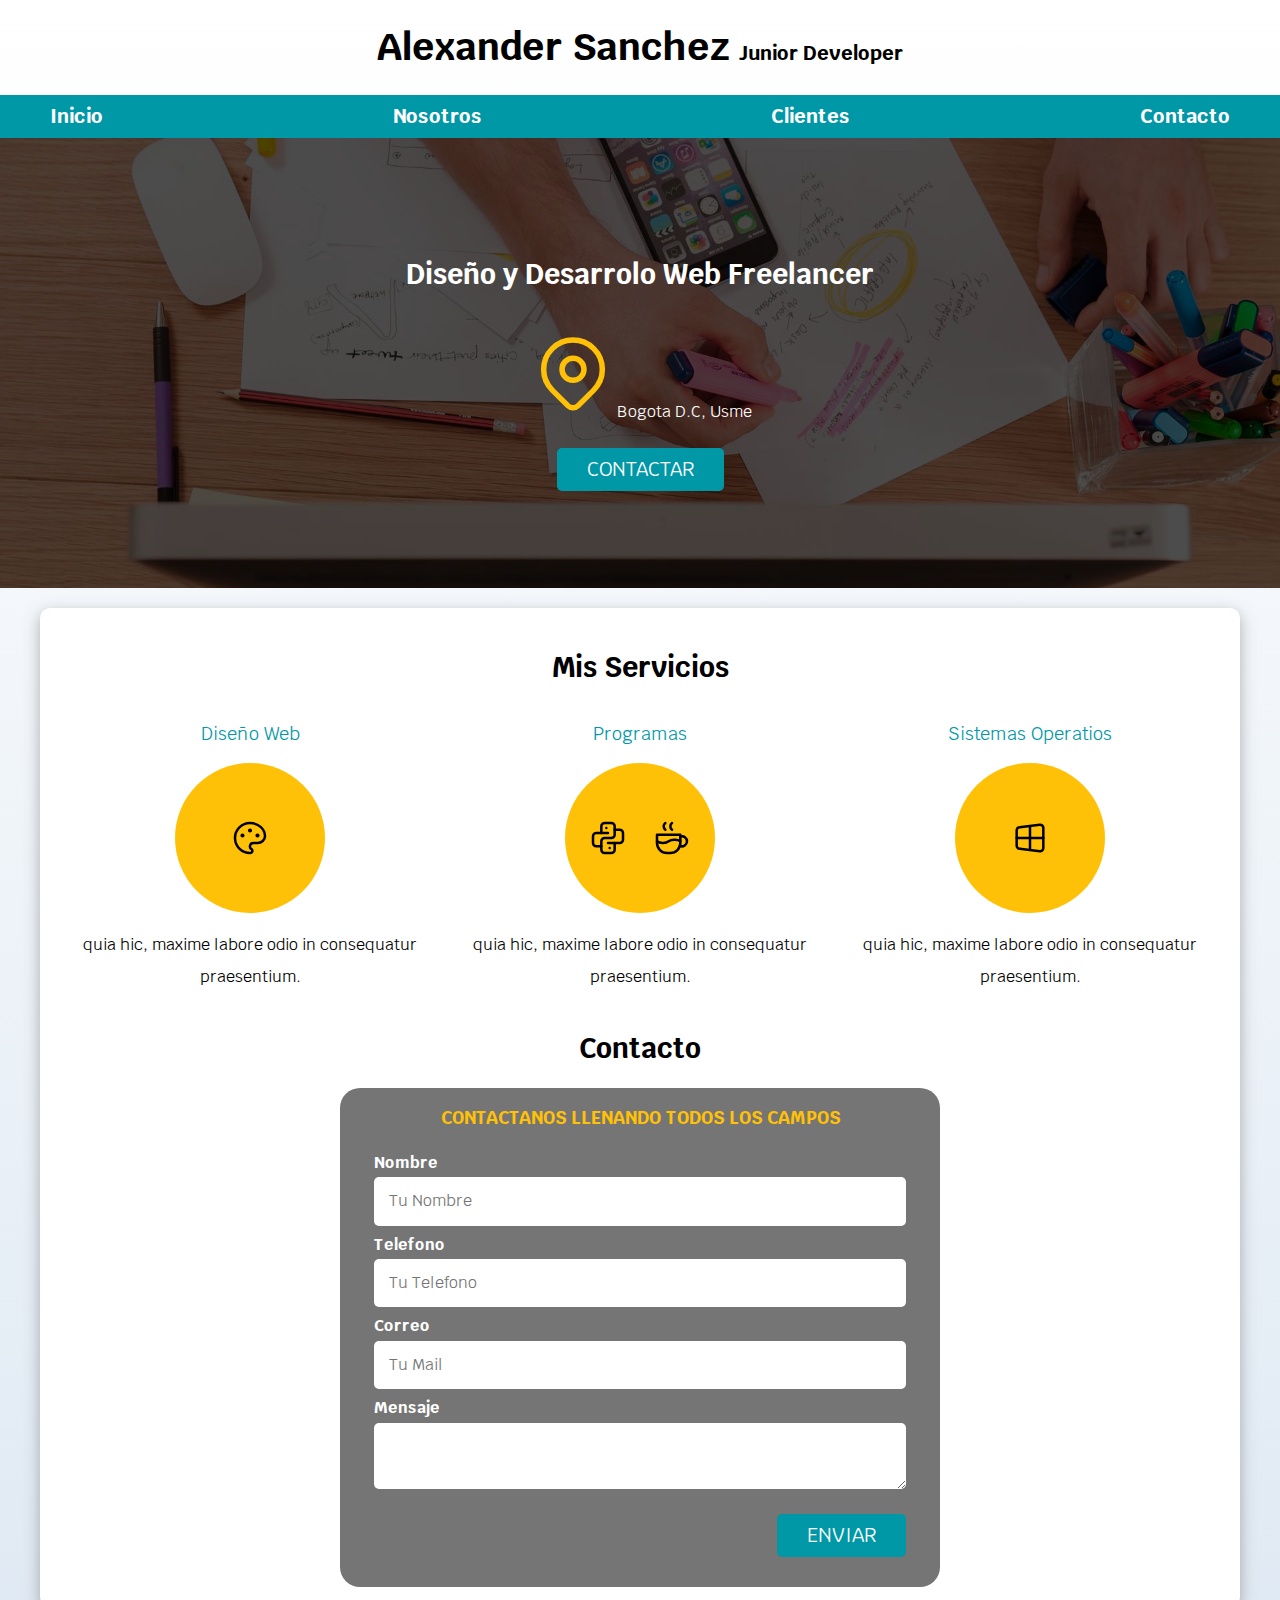
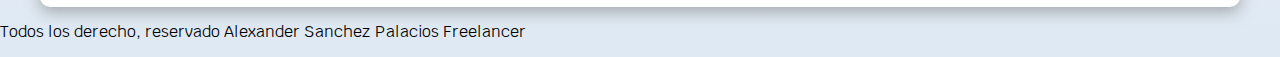
<file: Proyecto01/index.html>
<!DOCTYPE html>
<html lang="en">
<head>
    <meta charset="UTF-8">
    <meta name="viewport" content="width=device-width, initial-scale=1.0">
    <title>Diseñador Freelancer</title>
    <link rel="stylesheet" href="css/normalize.css">
    <link rel="preconnect" href="https://fonts.googleapis.com"><link rel="preconnect" href="https://fonts.gstatic.com" crossorigin><link href="https://fonts.googleapis.com/css2?family=Krub:ital,wght@0,700;1,400&display=swap" rel="stylesheet">
    <link rel="preload" rel="stylesheet" href="css/styles.css">
    <link rel="stylesheet" href="css/styles.css">
   
</head>
<body>
    <header>
        <h1 class="titulo">Alexander Sanchez <span> Junior Developer</span> </h1>
    </header>
    <!---->
    <div class="nav-bg">
        <nav class="navegacion-principal contenedor">
        <a href="#">Inicio</a>
        <a href="nosotros.html">Nosotros</a>
        <a href="">Clientes</a>
        <a href="">Contacto</a>
        </nav>
    </div>
    

    <section class="hero">
        
        <div class="contenido-hero">
        <h2>Diseño y Desarrolo Web <span>Freelancer</span> </h2>
        
        <p><svg xmlns="http://www.w3.org/2000/svg" class="icon icon-tabler icon-tabler-map-pin" width="88" height="88" viewBox="0 0 24 24" stroke-width="1.5" stroke="#ffc107" fill="none" stroke-linecap="round" stroke-linejoin="round">
            <path stroke="none" d="M0 0h24v24H0z" fill="none"/>
            <circle cx="12" cy="11" r="3" />
            <path d="M17.657 16.657l-4.243 4.243
            a2 2 0 0 1 -2.827 0l-4.244 -4.243a8 8 0 1 1 11.314 0z" />
          </svg>Bogota D.C, Usme</p>
        <a href="#" class="boton">Contactar</a>
        </div><!--.contenido-hero -->
    </section>
    
    <main class="contenedor sombra">
        <h2>Mis Servicios</h2>
        <div class="servicios">
            <section class="servicio">
                <h3>Diseño Web</h3>
                <div class="iconos">
                    <svg xmlns="http://www.w3.org/2000/svg" class="icon icon-tabler icon-tabler-palette" width="40" height="40" viewBox="0 0 24 24" stroke-width="1.5" stroke="#000000" fill="none" stroke-linecap="round" stroke-linejoin="round">
                        <path stroke="none" d="M0 0h24v24H0z" fill="none"/>
                        <path d="M12 21a9 9 0 1 1 0 -18a9 8 0 0 1 9 8a4.5 4 0 0 1 -4.5 4h-2.5a2 2 0 0 0 -1 3.75a1.3 1.3 0 0 1 -1 2.25" />
                        <circle cx="7.5" cy="10.5" r=".5" fill="currentColor" />
                        <circle cx="12" cy="7.5" r=".5" fill="currentColor" />
                        <circle cx="16.5" cy="10.5" r=".5" fill="currentColor" />
                    </svg>
                </div><!--iconos-->
                <p> quia hic, maxime labore odio in consequatur praesentium.</p>
            </section>
        
            <section class="servicio">
            <h3>Programas</h3>
                <div class="iconos">
                    <svg xmlns="http://www.w3.org/2000/svg" class="icon icon-tabler icon-tabler-brand-python" width="40" height="40" viewBox="0 0 24 24" stroke-width="1.5" stroke="#000000" fill="none" stroke-linecap="round" stroke-linejoin="round">
                        <path stroke="none" d="M0 0h24v24H0z" fill="none"/>
                        <path d="M12 9h-7a2 2 0 0 0 -2 2v4a2 2 0 0 0 2 2h3" />
                        <path d="M12 15h7a2 2 0 0 0 2 -2v-4a2 2 0 0 0 -2 -2h-3" />
                        <path d="M8 9v-4a2 2 0 0 1 2 -2h4a2 2 0 0 1 2 2v5a2 2 0 0 1 -2 2h-4a2 2 0 0 0 -2 2v5a2 2 0 0 0 2 2h4a2 2 0 0 0 2 -2v-4" />
                        <line x1="11" y1="6" x2="11" y2="6.01" />
                        <line x1="13" y1="18" x2="13" y2="18.01" />
                    </svg>
                    <svg xmlns="http://www.w3.org/2000/svg" class="icon icon-tabler icon-tabler-coffee" width="40" height="40" viewBox="0 0 24 24" stroke-width="1.5" stroke="#000000" fill="none" stroke-linecap="round" stroke-linejoin="round">
                        <path stroke="none" d="M0 0h24v24H0z" fill="none"/>
                        <path d="M3 14c.83 .642 2.077 1.017 3.5 1c1.423 .017 2.67 -.358 3.5 -1c.83 -.642 2.077 -1.017 3.5 -1c1.423 -.017 2.67 .358 3.5 1" />
                        <path d="M8 3a2.4 2.4 0 0 0 -1 2a2.4 2.4 0 0 0 1 2" />
                        <path d="M12 3a2.4 2.4 0 0 0 -1 2a2.4 2.4 0 0 0 1 2" />
                        <path d="M3 10h14v5a6 6 0 0 1 -6 6h-2a6 6 0 0 1 -6 -6v-5z" />
                        <path d="M16.746 16.726a3 3 0 1 0 .252 -5.555" />
                    </svg>
                </div><!--iconos-->
            <p> quia hic, maxime labore odio in consequatur praesentium.</p>
            </section>

            <section class="servicio">
            <h3>Sistemas Operatios</h3>
                <div class="iconos">
                    <svg xmlns="http://www.w3.org/2000/svg" class="icon icon-tabler icon-tabler-brand-windows" width="40" height="40" viewBox="0 0 24 24" stroke-width="1.5" stroke="#000000" fill="none" stroke-linecap="round" stroke-linejoin="round">
                        <path stroke="none" d="M0 0h24v24H0z" fill="none"/>
                        <path d="M17.8 20l-12 -1.5c-1 -.1 -1.8 -.9 -1.8 -1.9v-9.2c0 -1 .8 -1.8 1.8 -1.9l12 -1.5c1.2 -.1 2.2 .8 2.2 1.9v12.1c0 1.2 -1.1 2.1 -2.2 1.9z" />
                        <line x1="12" y1="5" x2="12" y2="19" />
                        <line x1="4" y1="12" x2="20" y2="12" />
                    </svg>
                </div><!--iconos-->
            <p> quia hic, maxime labore odio in consequatur praesentium.</p>
            </section>
        </div><!--Cierre de Servicios-->
             
        <section>
            <h2>Contacto</h2>
        </section>

        <form action="" class="formulario">
            <fieldset>
                <legend>Contactanos Llenando todos Los campos</legend>
               <div class="contendedor campos">
                    <div class="campo">
                        <label >Nombre</label>
                        <input class="input-text" type="text" placeholder="Tu Nombre">
                    </div>

                    <div class="campo">        
                        <label >Telefono </label>
                        <input class="input-text" type="tell" placeholder="Tu Telefono">
                    </div>

                    <div class="campo">
                        <label >Correo</label>
                        <input class="input-text" type="email" placeholder="Tu Mail">
                    </div>

                    <div class="campo">
                        <label >Mensaje</label>
                        <textarea class="input-text"></textarea>
                    </div>

                </div><!--Contenedor de los campos-->
                <div  class=" alinear-derecha flex">
                    <input class="boton w-sm-100" type="submit" value="Enviar">
                </div>
            </fieldset>
        </form>
    </main>
 
    
    
    <footer>
    <p>Todos los derecho, reservado Alexander Sanchez Palacios Freelancer</p>
    </footer>
</body>
</html>
</file>
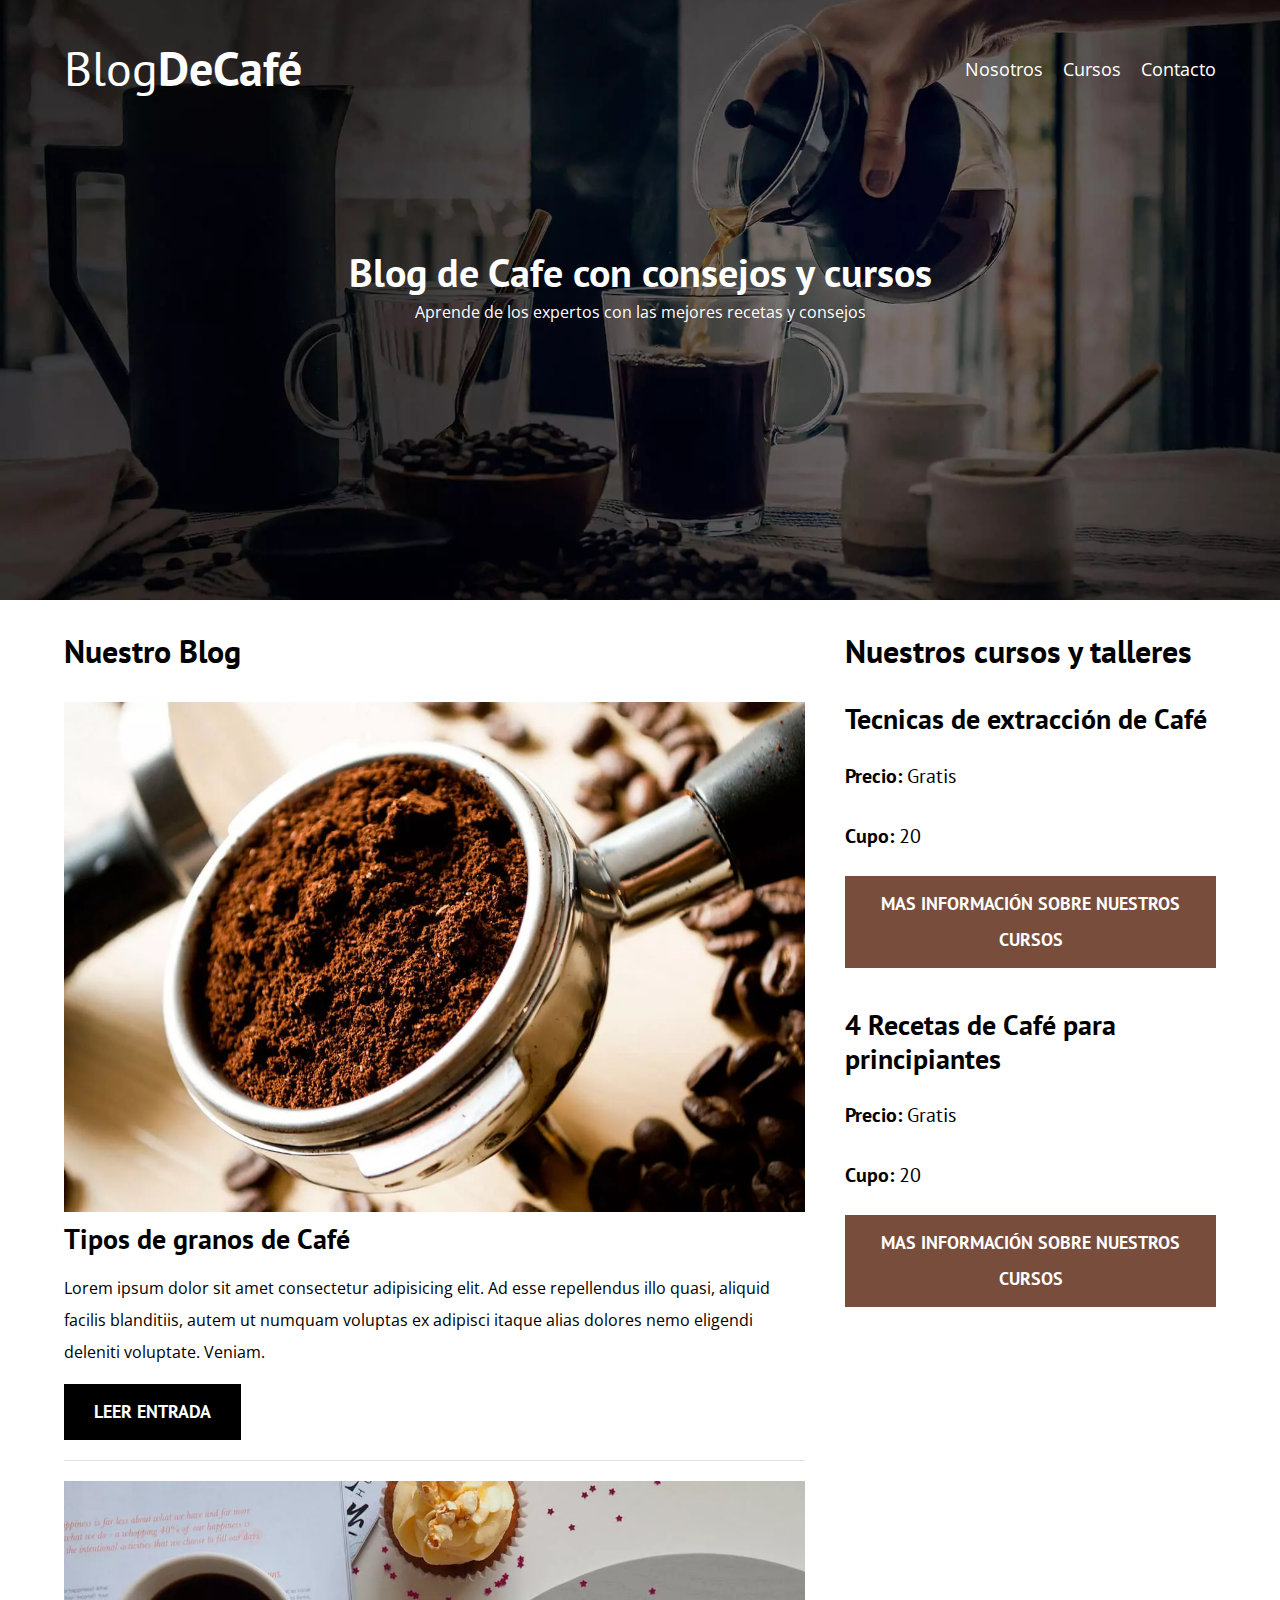
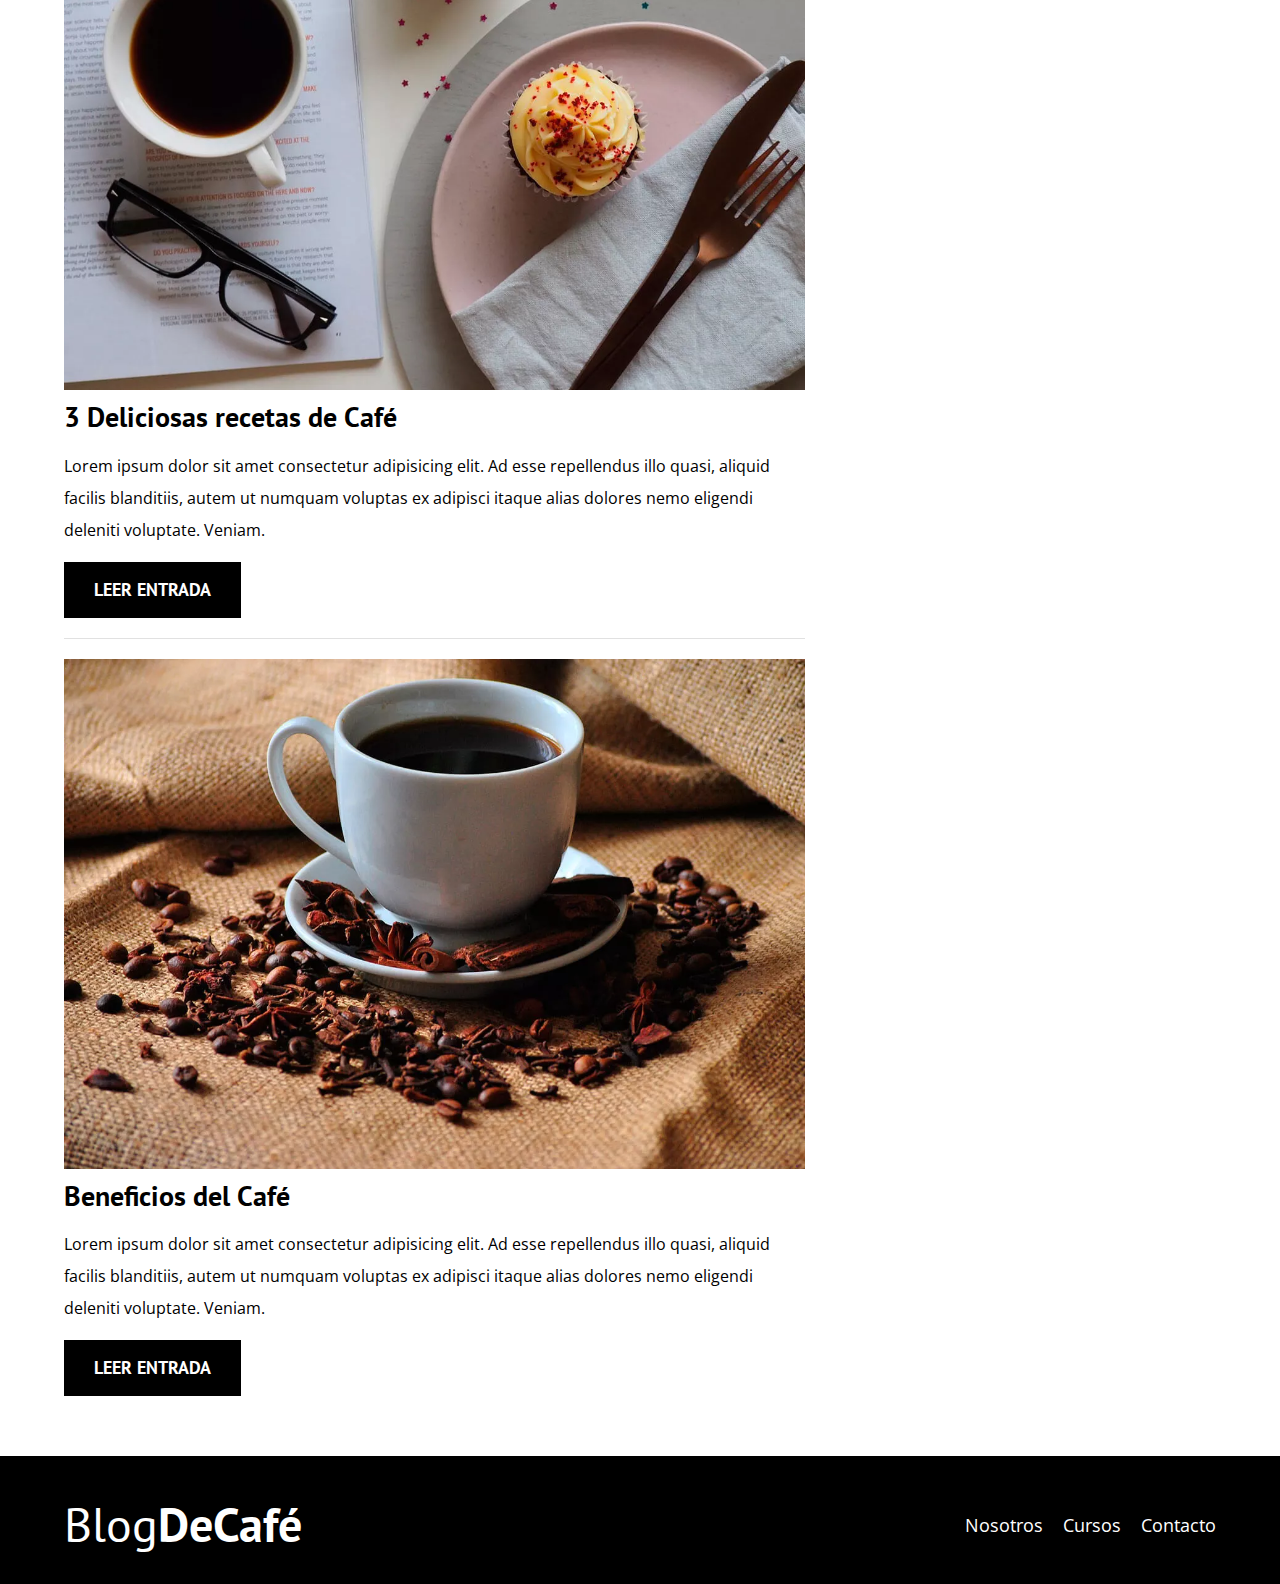
<file: Proyecto03/index.html>
<!DOCTYPE html>
<html lang="en">
<head>
    <meta charset="UTF-8">
    <meta name="viewport" content="width=device-width, initial-scale=1.0">
    <meta name="description" content="Pagina Web de blog de café">
    <title>BlogDeCafé</title>
    <!--Prefetch-->
    <link rel="prefetch" href="nosotros.html" as="document">

    <!--Preload-->
    <link rel="preload" href="css/normalize.css" as="style">
    <link rel="stylesheet" href="css/normalize.css">

    <link rel="preload" href="https://fonts.googleapis.com/css2?family=Open+Sans&family=PT+Sans:ital,wght@0,700;1,400&display=swap" 
    crossorigin="crossorigin" as="font">
    <link href="https://fonts.googleapis.com/css2?family=Open+Sans&family=PT+Sans:ital,wght@0,700;1,400&display=swap" rel="stylesheet">
    

    <link rel="preload" href="css/style.css" as="style">
    <link rel="stylesheet" href="css/style.css">
    
</head>
<body>
    <header class="header ">
        <div class="contenedor">
            <div class="barra">
                <a class="logo" href="index.html">
                    <h1 class="logo__nombre no-margin centrar-texto">Blog<span class="logo__bond">DeCafé</span></h1>
                </a>
                <nav class="navegacion centrar-texto">
                    <a href="nosotros.html" class="navegacion__enlace">Nosotros</a>
                    <a href="cursos.html" class="navegacion__enlace">Cursos</a>
                    <a href="contacto.html" class="navegacion__enlace">Contacto</a>
                </nav>
            </div>
        </div>
        <div class="header__texto" >
            <h2 class="no-margin">Blog de Cafe con consejos y cursos</h1>
            <p class="no-margin">Aprende de los expertos con las mejores recetas y consejos</p>
        </div>
        
    </header>
    <div class="contenedor contenido-principal">
        <main>
            <h3>Nuestro Blog</h3>
            <article class="entrada">
                <div class="entrada__imagen">
                    <picture>
                        <source loading="lazy" srcset="img/blog1.webp" type="image/webp">
                        <img loading="lazy" src="img/blog1.jpg" alt="imagen blog">
                    </picture>
                    
                </div>
                <div class="entrada__contenido">
                    <h4 class="no-margin">Tipos de granos de Café</h4>
                    <p>Lorem ipsum dolor sit amet consectetur adipisicing elit. Ad esse repellendus illo quasi,
                        aliquid facilis blanditiis, autem ut numquam voluptas ex adipisci itaque alias dolores 
                        nemo eligendi deleniti voluptate. Veniam.</p>
                    <a href="entrada.html" class="boton boton--primario">Leer entrada</a>
                </div>
            </article><!--entrada-->
            <article class="entrada">
                <div class="entrada__imagen">
                    <picture>
                        <source srcset="img/blog2.webp" type="image/webp">
                        <img loading="lazy" src="img/blog2.jpg" alt="imagen blog">
                    </picture>
                   
                </div>
                <div class="entrada__contenido">
                    <h4 class="no-margin">3 Deliciosas recetas de Café</h4>
                    <p>Lorem ipsum dolor sit amet consectetur adipisicing elit. Ad esse repellendus illo quasi,
                        aliquid facilis blanditiis, autem ut numquam voluptas ex adipisci itaque alias dolores 
                        nemo eligendi deleniti voluptate. Veniam.</p>
                    <a href="entrada.html" class="boton boton--primario">Leer entrada</a>
                </div>
            </article><!--entrada-->
            <article class="entrada">
                <div class="entrada__imagen">
                    <picture>
                        <source srcset="img/blog3.webp" type="image/webp">
                        <img loading="lazy" src="img/blog3.jpg" alt="imagen blog">
                    </picture>
                </div>
                <div class="entrada__contenido">
                    <h4 class="no-margin">Beneficios del Café</h4>
                    <p>Lorem ipsum dolor sit amet consectetur adipisicing elit. Ad esse repellendus illo quasi,
                        aliquid facilis blanditiis, autem ut numquam voluptas ex adipisci itaque alias dolores 
                        nemo eligendi deleniti voluptate. Veniam.</p>
                    <a href="entrada.html" class="boton boton--primario">Leer entrada</a>
                </div>
            </article><!--entrada-->
        </main>
        <aside class="sidebar">
            <h3>Nuestros cursos y talleres</h3>
            <ul class="cursos no-padding">
                <li class="widget-curso">
                    <h4 class="no-margin">Tecnicas de extracción de Café</h4>
                    <p class="widget-curso__label">Precio: 
                        <span class="widget-curso__info">Gratis</span>
                    </p>
                    <p class="widget-curso__label">Cupo: 
                        <span class="widget-curso__info">20</span>
                    </p>
                    <a href="entrada.html" class="boton boton--secundario">Mas Información sobre nuestros cursos</a>
                    
                </li>
                <li class="widget-curso">
                    <h4 class="no-margin">4 Recetas de Café para principiantes</h4>
                    <p class="widget-curso__label">Precio: <span class="widget-curso__info">Gratis</span></p>
                    <p class="widget-curso__label">Cupo: <span class="widget-curso__info">20</span></p>
                    <a href="entrada.html" class="boton boton--secundario">Mas Información sobre nuestros cursos</a>
                    
                </li>
            </ul>
    
        </aside>

    </div>
    <footer class="footer">
            <div class="contenedor">
                <div class="barra">
                    <a class="logo" href="index.html">
                        <h1 class="logo__nombre no-margin centrar-texto">Blog<span class="logo__bond">DeCafé</span></h1>
                    </a>
                    <nav class="navegacion centrar-texto">
                        <a href="nosotros.html" class="navegacion__enlace">Nosotros</a>
                        <a href="cursos.html" class="navegacion__enlace">Cursos</a>
                        <a href="contacto.html" class="navegacion__enlace">Contacto</a>
                    </nav>
                </div>
            </div>
    </footer>
    <script src="js/modernizr.js"></script>
</body>
</html>
</file>
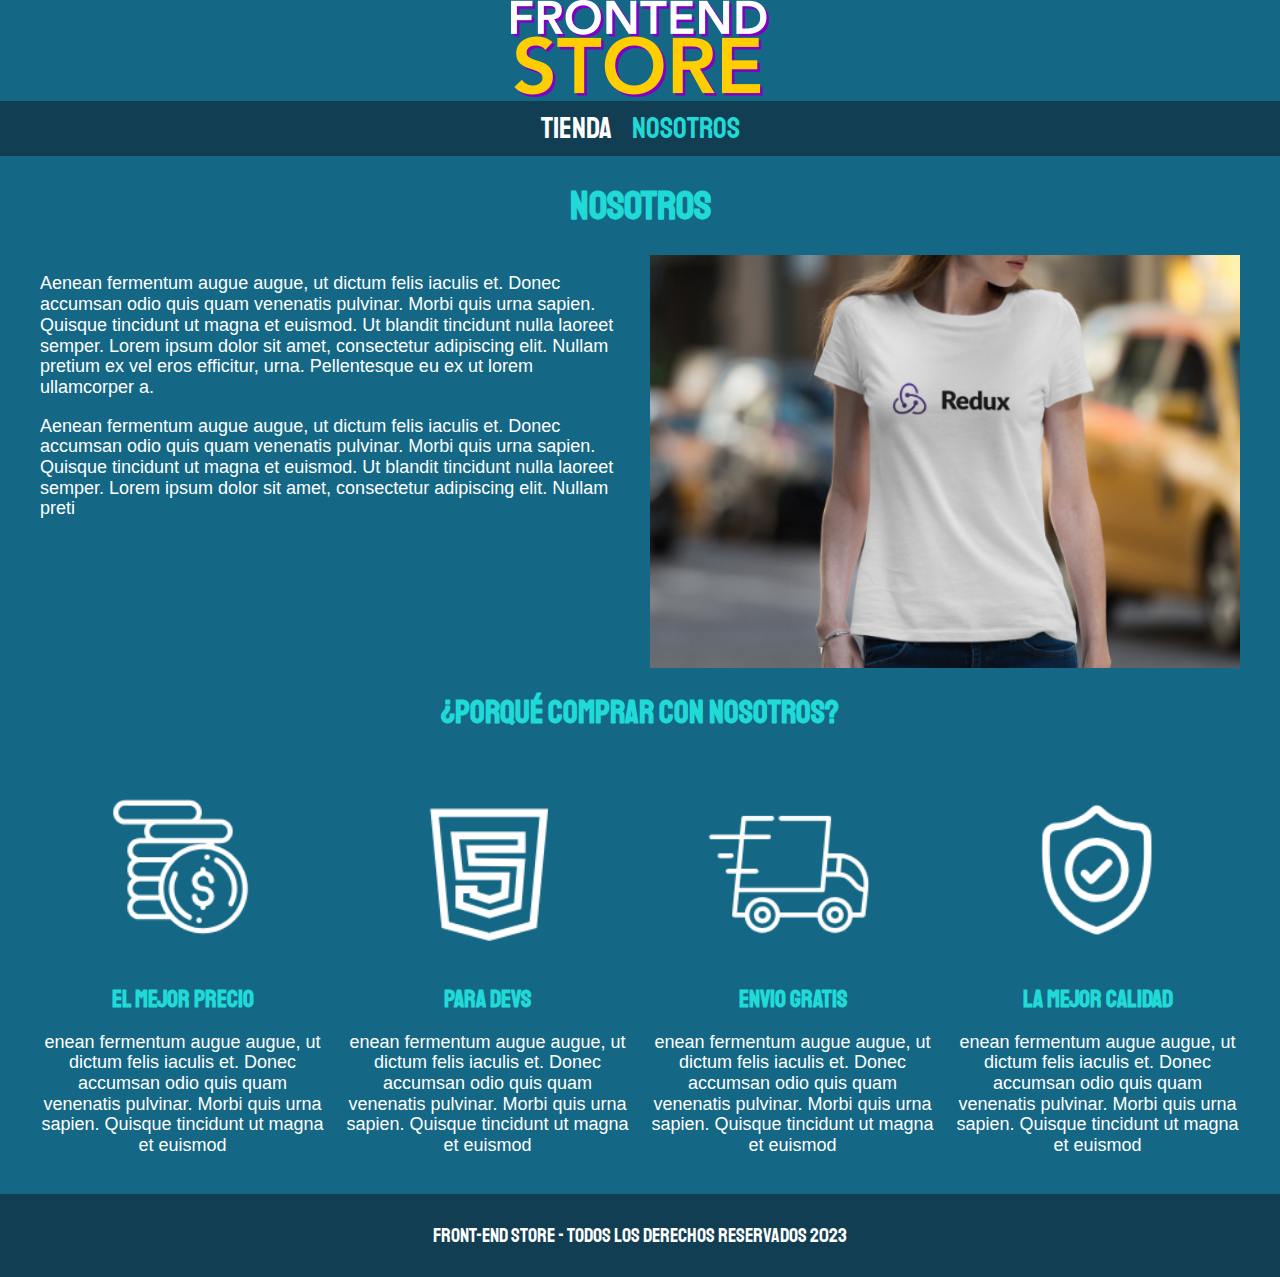
<file: Proyecto02/nosotros.html>
<!DOCTYPE html>
<html lang="en">
<head>
    <meta charset="UTF-8">
    <meta http-equiv="X-UA-Compatible" content="IE=edge">
    <meta name="viewport" content="width=device-width, initial-scale=1.0">
    <title>Nosotros</title>
    <link rel="stylesheet" href="css/normalize.css">
    <link href="https://fonts.googleapis.com/css2?family=Staatliches&display=swap" rel="stylesheet">
    <link rel="stylesheet" href="css/estyle.css">

</head>
<body>
    <header class="header">
        <a href="index.html">
            <img class="header__logo" src="img/logo.png" alt="Logotipo">
        </a>
    </header>

    <nav class="navegacion">
        <a class="navegacion__enlace" href="index.html">Tienda</a>
        <a class="navegacion__enlace navegacion__enlace--activo" href="nosotros.html">Nosotros</a>
    </nav>
    <main class="contenedor">
        <h1>Nosotros</h1>
        <div class="contenedor_nosotros">
            <div class="nosotros">
                <div class="nosotros__contenido">
                    <p>Aenean fermentum augue augue, ut dictum felis iaculis et. Donec accumsan odio quis quam venenatis pulvinar. Morbi quis urna sapien. Quisque tincidunt ut magna et euismod. Ut blandit tincidunt nulla laoreet semper. Lorem ipsum dolor sit amet, consectetur adipiscing elit. Nullam pretium ex vel eros efficitur,  urna. Pellentesque eu ex ut lorem ullamcorper a.</p>
                    <p>Aenean fermentum augue augue, ut dictum felis iaculis et. Donec accumsan odio quis quam venenatis pulvinar. Morbi quis urna sapien. Quisque tincidunt ut magna et euismod. Ut blandit tincidunt nulla laoreet semper. Lorem ipsum dolor sit amet, consectetur adipiscing elit. Nullam preti</p>
                </div>
                <img class="nosotros__imagen" src="img/nosotros.jpg" alt="Imagen chica camisa">
            </div>
        </div>
    </main>
    <section class="contenedor comprar">
        <h2 class="comprar__titulo">¿Porqué Comprar con nosotros?</h2>

        <div class="bloques">
            <div class="bloque">
                <img class="bloque__img" src="img/icono_1.png" alt="¿Porqué comprar?">
                <h3 class="bloque__titulo">el mejor precio</h3>
                <p>enean fermentum augue augue, ut dictum felis iaculis et. Donec accumsan odio quis quam venenatis pulvinar. Morbi quis urna sapien. Quisque tincidunt ut magna et euismod</p>
            </div><!--Bloque-->
            <div class="bloque">
                <img class="bloque__img" src="img/icono_2.png" alt="¿Porqué comprar?">
                <h3 class="bloque__titulo">para devs</h3>
                <p>enean fermentum augue augue, ut dictum felis iaculis et. Donec accumsan odio quis quam venenatis pulvinar. Morbi quis urna sapien. Quisque tincidunt ut magna et euismod</p>
            </div><!--Bloque-->
            <div class="bloque">
                <img class="bloque__img" src="img/icono_3.png" alt="¿Porqué comprar?">
                <h3 class="bloque__titulo">envio gratis</h3>
                <p>enean fermentum augue augue, ut dictum felis iaculis et. Donec accumsan odio quis quam venenatis pulvinar. Morbi quis urna sapien. Quisque tincidunt ut magna et euismod</p>
            </div><!--Bloque-->
            <div class="bloque">
                <img class="bloque__img" src="img/icono_4.png" alt="¿Porqué comprar?">
                <h3 class="bloque__titulo">la mejor calidad</h3>
                <p>enean fermentum augue augue, ut dictum felis iaculis et. Donec accumsan odio quis quam venenatis pulvinar. Morbi quis urna sapien. Quisque tincidunt ut magna et euismod</p>
            </div><!--Bloque-->
        </div><!--Bloques-->

    </section>
    <footer class="footer">
        <p class="footer__texto">Front-end store - Todos los derechos reservados 2023</p>
    </footer>
</body>
</html>
</file>
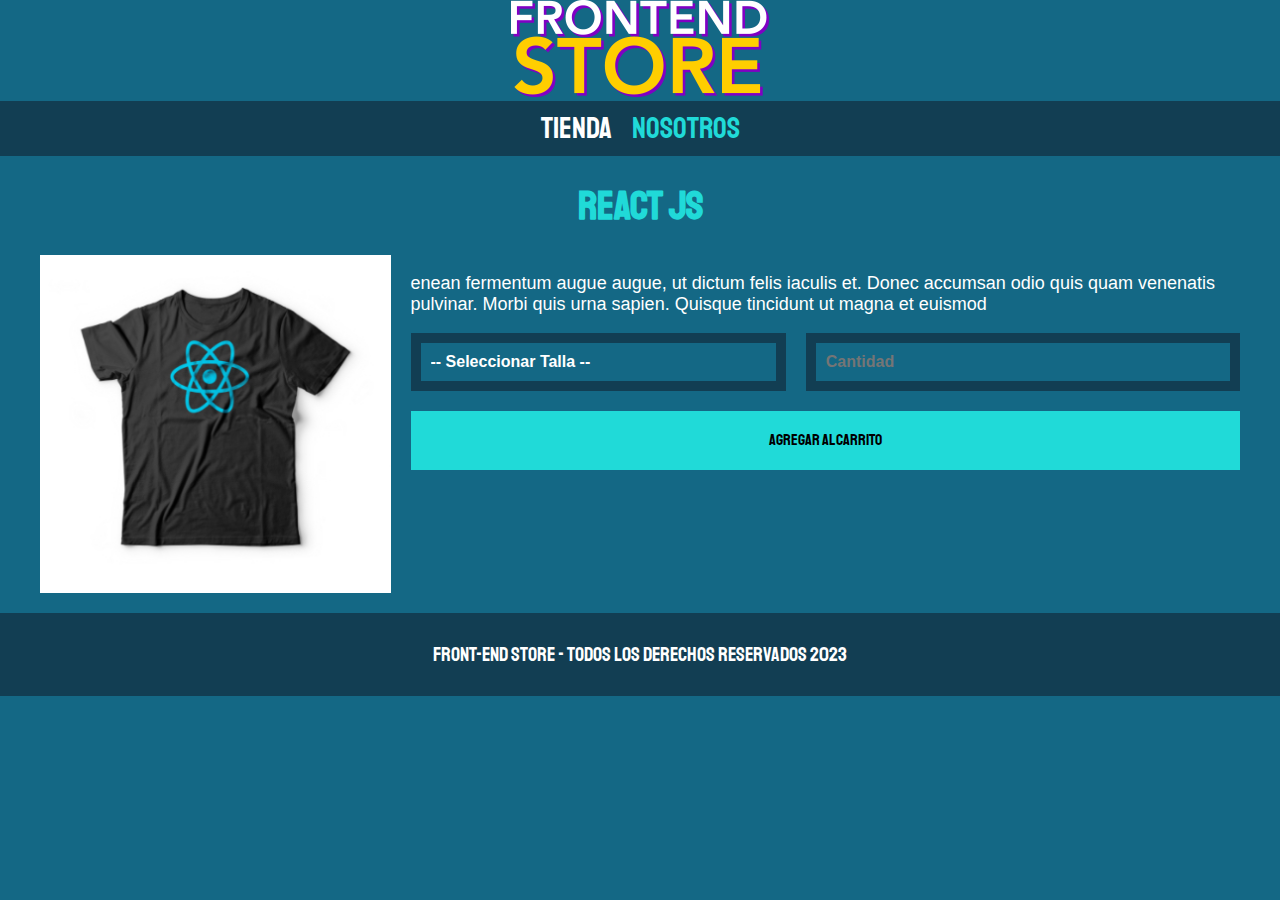
<file: Proyecto02/producto.html>
<!DOCTYPE html>
<html lang="en">
<head>
    <meta charset="UTF-8">
    <meta http-equiv="X-UA-Compatible" content="IE=edge">
    <meta name="viewport" content="width=device-width, initial-scale=1.0">
    <title>Producto</title>
    <link rel="stylesheet" href="css/normalize.css">
    <link href="https://fonts.googleapis.com/css2?family=Staatliches&display=swap" rel="stylesheet">
    <link rel="stylesheet" href="css/estyle.css">

</head>
<body>
    <header class="header">
        <a href="index.html">
            <img class="header__logo" src="img/logo.png" alt="Logotipo">
        </a>
    </header>

    <nav class="navegacion">
        <a class="navegacion__enlace" href="index.html">Tienda</a>
        <a class="navegacion__enlace navegacion__enlace--activo" href="nosotros.html">Nosotros</a>
    </nav>
    <main class="contenedor">
        <h1>React JS</h1>
        <div class="camisa" >
            <img class="camisa__imagen" src="img/3.jpg" alt="Imagen del producto">
            <div class="camisa__contenido">
                <p>enean fermentum augue augue, ut dictum felis iaculis et. Donec accumsan odio quis quam venenatis pulvinar. Morbi quis urna sapien. Quisque tincidunt ut magna et euismod</p>
                <form class="formulario">
                    <select class="formulario__campo">
                        <option disabled selected>-- Seleccionar Talla --</option>
                        <option >Chica</option>
                        <option >Mediana</option>
                        <option >Grande</option>
                    </select>
                    <input class="formulario__campo" type="number" placeholder="Cantidad" min="1">
                    <input class="formulario__submit" type="submit" value="Agregar al carrito">
                </form>
            </div>
        </div>

    </main>
    <footer class="footer">
        <p class="footer__texto">Front-end store - Todos los derechos reservados 2023</p>
    </footer>
</body>
</html>
</file>
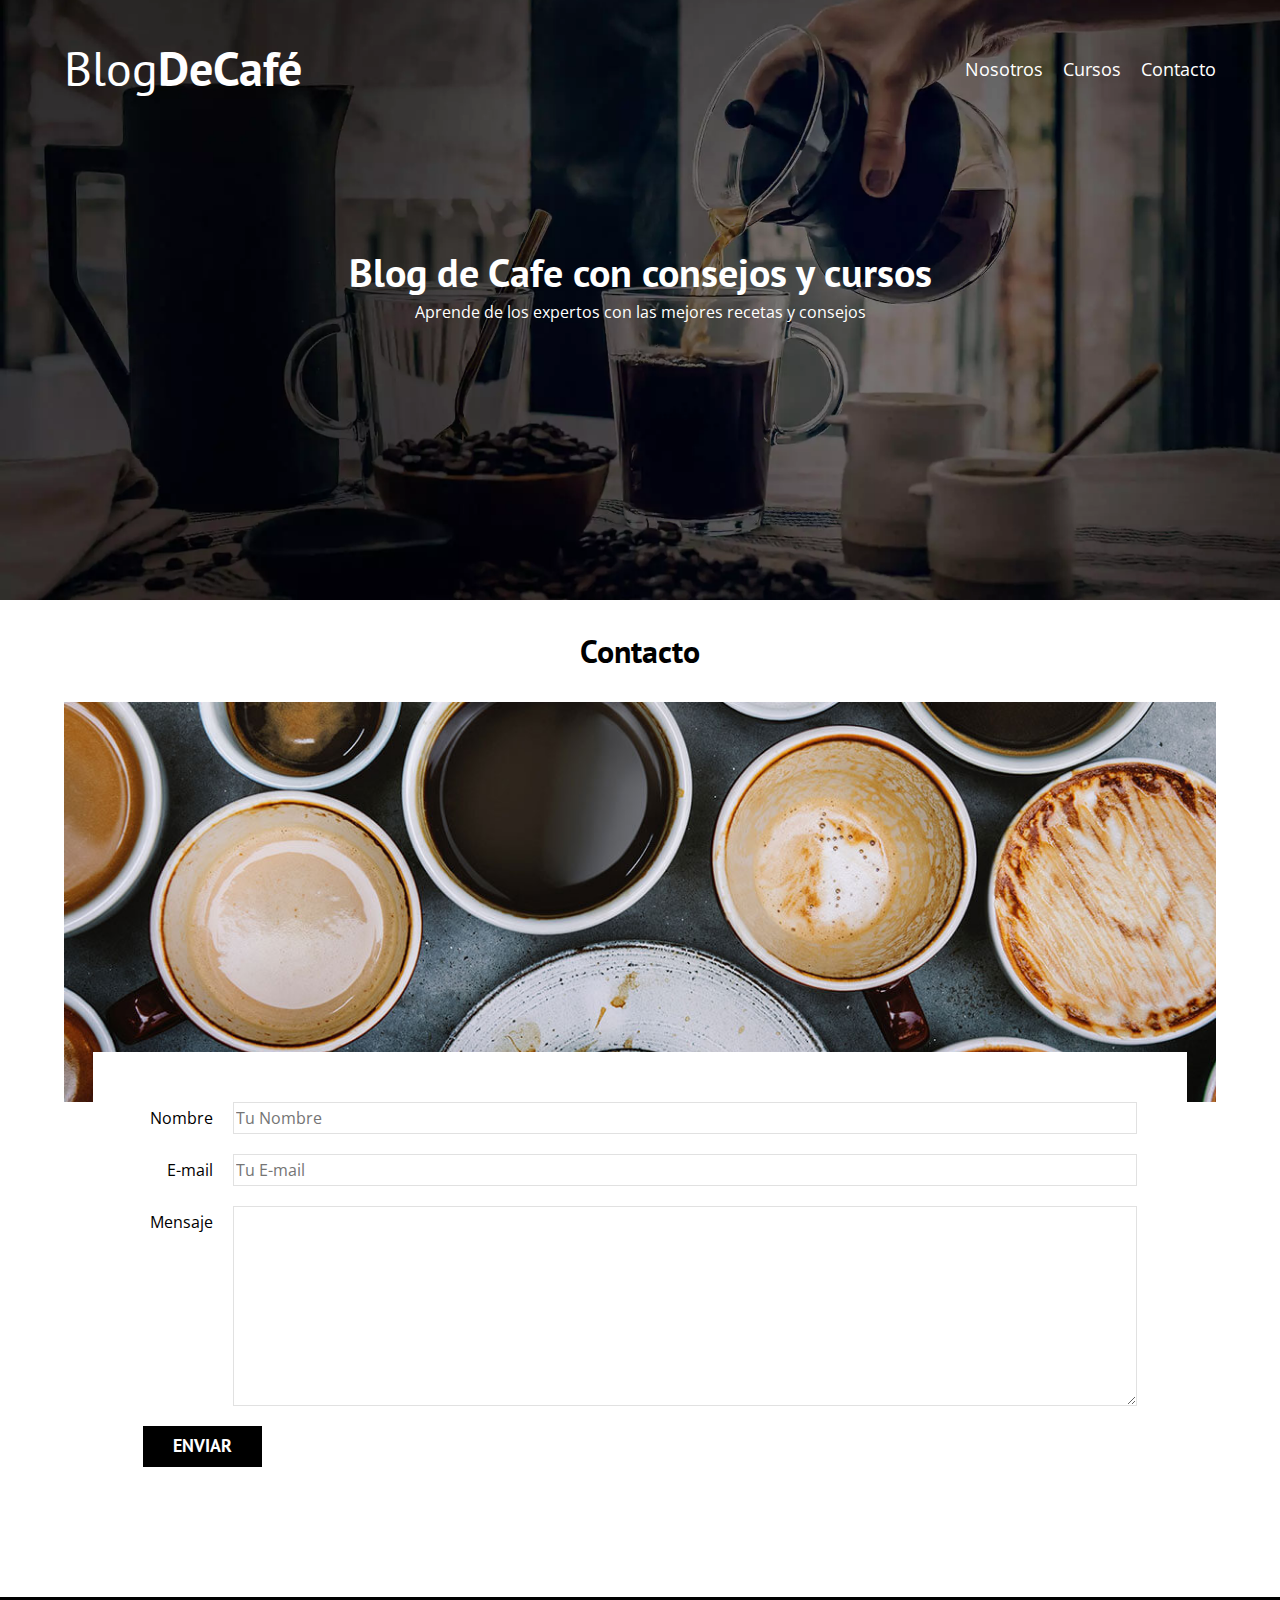
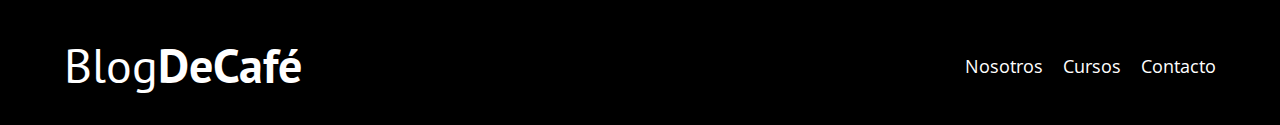
<file: Proyecto03/contacto.html>
<!DOCTYPE html>
<html lang="en">
<head>
    <meta charset="UTF-8">
    <meta http-equiv="X-UA-Compatible" content="IE=edge">
    <meta name="viewport" content="width=device-width, initial-scale=1.0">
    <link href="https://fonts.googleapis.com/css2?family=Open+Sans&family=PT+Sans:ital,wght@0,700;1,400&display=swap" rel="stylesheet">
    <link rel="stylesheet" href="css/normalize.css">
    <link rel="stylesheet" href="css/style.css">

    <title>Contacto</title>
</head>
<body>
    <header class="header ">
        <div class="contenedor">
            <div class="barra">
                <a class="logo" href="index.html">
                    <h1 class="logo__nombre no-margin centrar-texto">Blog<span class="logo__bond">DeCafé</span></h1>
                </a>
                <nav class="navegacion centrar-texto">
                    <a href="nosotros.html" class="navegacion__enlace">Nosotros</a>
                    <a href="cursos.html" class="navegacion__enlace">Cursos</a>
                    <a href="contacto.html" class="navegacion__enlace">Contacto</a>
                </nav>
            </div>
        </div>
        <div class="header__texto" >
            <h2 class="no-margin">Blog de Cafe con consejos y cursos</h1>
            <p class="no-margin">Aprende de los expertos con las mejores recetas y consejos</p>
        </div>
        
    </header>
    <main class="contenedor ">
        <h3 class="centrar-texto">Contacto </h2>

        <div  class="contacto-bg"></div>
        <form class="formulario">
            <div class="campo">
                <label class="campo__label " for="nombre">Nombre</label>
                <input class="campo__field" type="text" placeholder="Tu Nombre" id="nombre">
            </div>
            <div class="campo">
                <label class="campo__label " for="email">E-mail</label>
                <input class="campo__field" type="text" placeholder="Tu E-mail" id="email">
            </div>
            <div class="campo">
                <label class="campo__label " for="mensaje">Mensaje</label>
                <textarea id="mensaje" class=" campo__field campo__field--textarea"  ></textarea>
            </div>
            <div class="campo">
                <input type="submit" value="Enviar" class="boton boton--primario">
            </div>

        </form>
        
        
    </main>
    <footer class="footer">
            <div class="contenedor">
                <div class="barra">
                    <a class="logo" href="index.html">
                        <h1 class="logo__nombre no-margin centrar-texto">Blog<span class="logo__bond">DeCafé</span></h1>
                    </a>
                    <nav class="navegacion centrar-texto">
                        <a href="nosotros.html" class="navegacion__enlace">Nosotros</a>
                        <a href="cursos.html" class="navegacion__enlace">Cursos</a>
                        <a href="contacto.html" class="navegacion__enlace">Contacto</a>
                    </nav>
                </div>
            </div>
    </footer>
    <script src="js/modernizr.js"></script>
</body>
</html>
</file>
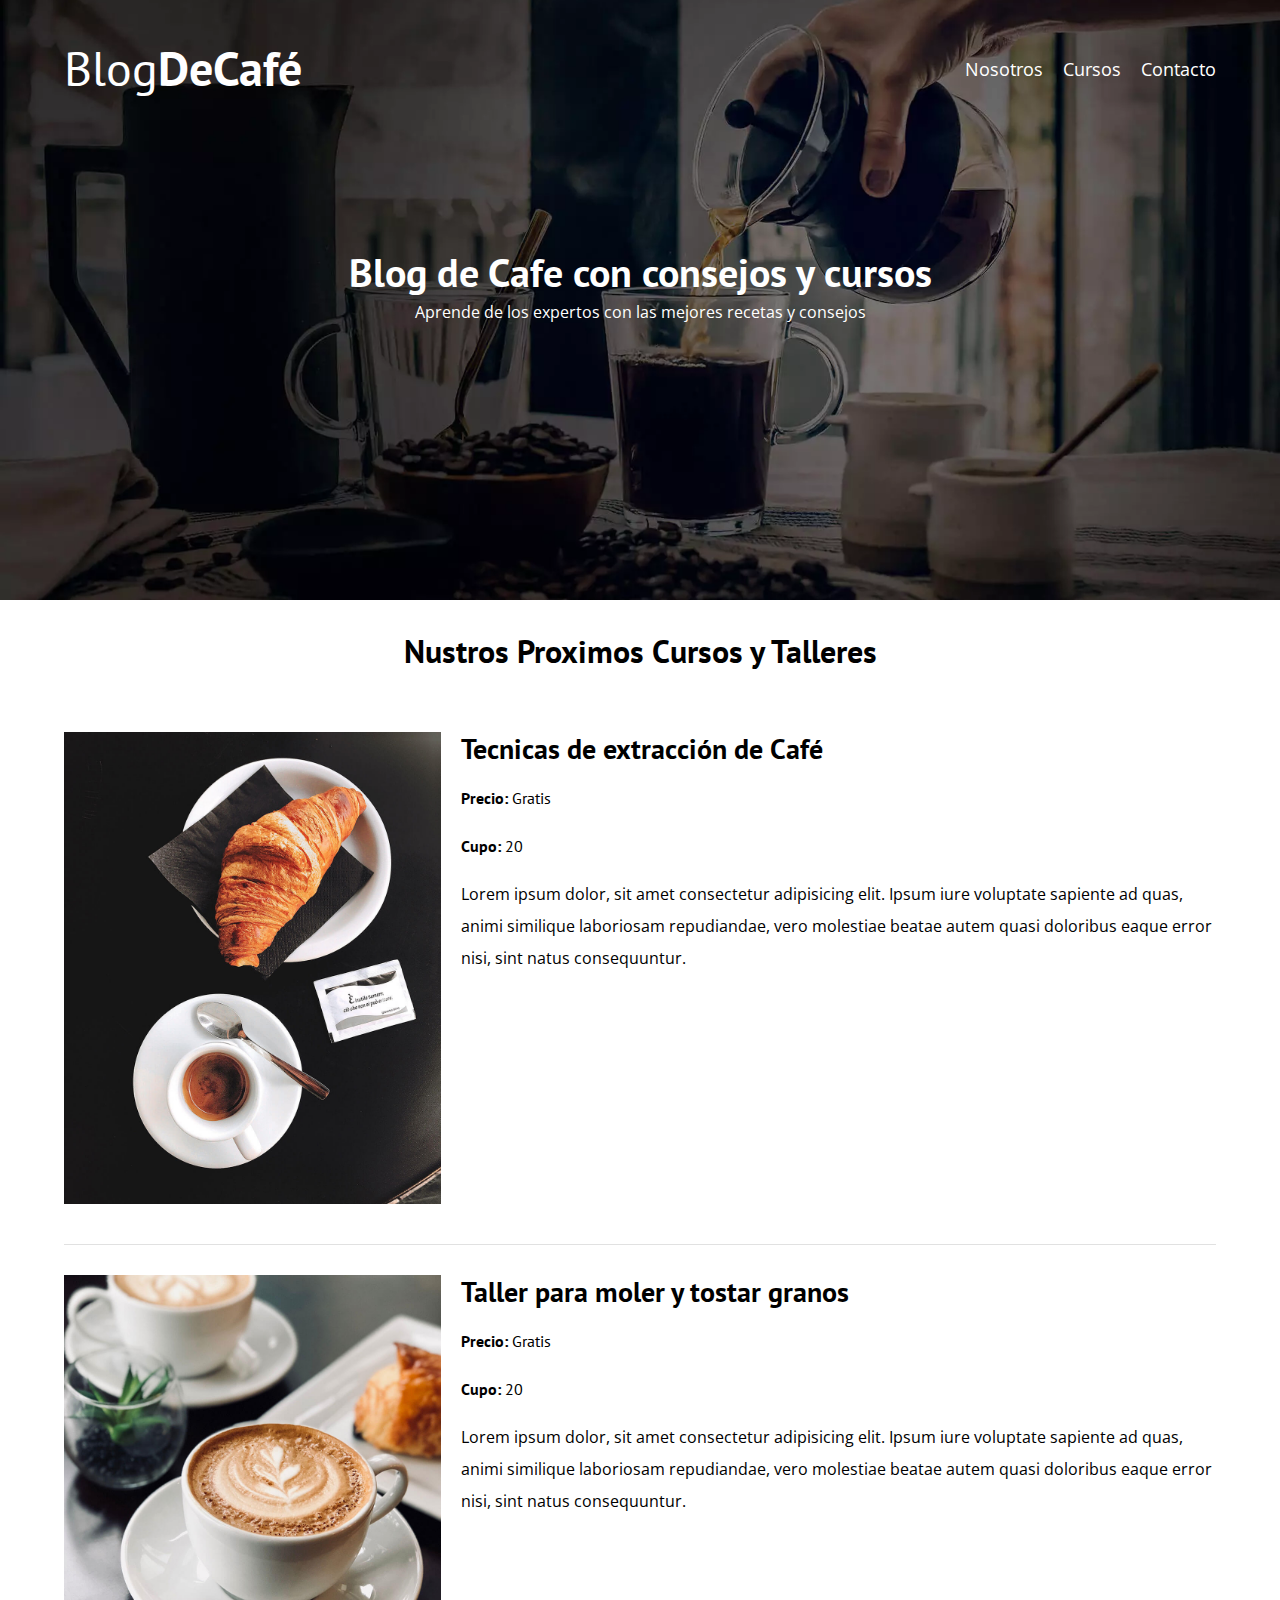
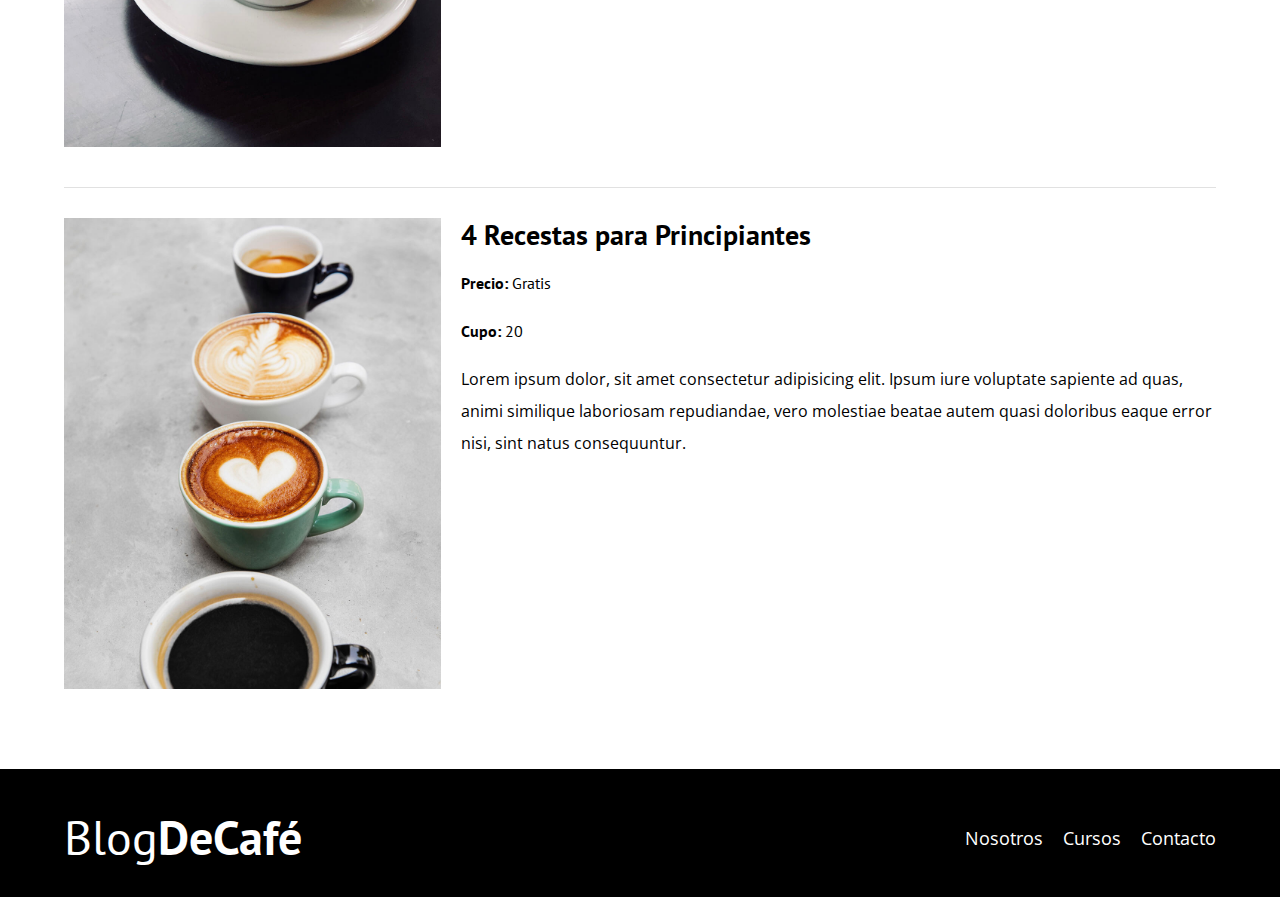
<file: Proyecto03/cursos.html>
<!DOCTYPE html>
<html lang="en">
<head>
    <meta charset="UTF-8">
    <meta http-equiv="X-UA-Compatible" content="IE=edge">
    <meta name="viewport" content="width=device-width, initial-scale=1.0">
    <link href="https://fonts.googleapis.com/css2?family=Open+Sans&family=PT+Sans:ital,wght@0,700;1,400&display=swap" rel="stylesheet">
    <link rel="stylesheet" href="css/normalize.css">
    <link rel="stylesheet" href="css/style.css">

    <title>Cursos</title>
</head>
<body>
    <header class="header ">
        <div class="contenedor">
            <div class="barra">
                <a class="logo" href="index.html">
                    <h1 class="logo__nombre no-margin centrar-texto">Blog<span class="logo__bond">DeCafé</span></h1>
                </a>
                <nav class="navegacion centrar-texto">
                    <a href="nosotros.html" class="navegacion__enlace">Nosotros</a>
                    <a href="cursos.html" class="navegacion__enlace">Cursos</a>
                    <a href="contacto.html" class="navegacion__enlace">Contacto</a>
                </nav>
            </div>
        </div>
        <div class="header__texto" >
            <h2 class="no-margin">Blog de Cafe con consejos y cursos</h1>
            <p class="no-margin">Aprende de los expertos con las mejores recetas y consejos</p>
        </div>
        
    </header>
    <main class="contenedor ">
        <h3 class="centrar-texto">Nustros Proximos Cursos y Talleres</h3>
        
        <div class="curso">

            <div class="curso__imagen">
                <img src="img/curso1.jpg" alt="imagen del curso">
            </div>

            <div class="curso__informacion">
                <h4 class="no-margin">Tecnicas de extracción de Café</h4>
                <p class="curso__label">Precio: 
                    <span class="curso__info">Gratis</span>
                </p>
                <p class="curso__label">Cupo: 
                    <span class="curso__info">20</span>
                </p>
                <p class="curso__descripcion">Lorem ipsum dolor, sit amet consectetur adipisicing elit. Ipsum iure voluptate sapiente ad quas, animi similique laboriosam repudiandae, vero molestiae beatae autem quasi doloribus eaque error nisi, sint natus consequuntur.</p>
            </div> <!--.curso__informacion--> 
        </div><!--.Curso-->

        <div class="curso">

            <div class="curso__imagen">
                <img src="img/curso2.jpg" alt="imagen del curso">
            </div>

            <div class="curso__informacion">
                <h4 class="no-margin">Taller para moler y tostar granos</h4>
                <p class="curso__label">Precio: 
                    <span class="curso__info">Gratis</span>
                </p>
                <p class="curso__label">Cupo: 
                    <span class="curso__info">20</span>
                </p>
                <p class="curso__descripcion">Lorem ipsum dolor, sit amet consectetur adipisicing elit. Ipsum iure voluptate sapiente ad quas, animi similique laboriosam repudiandae, vero molestiae beatae autem quasi doloribus eaque error nisi, sint natus consequuntur.</p>
            </div> <!--.curso__informacion--> 
        </div><!--.Curso-->

        <div class="curso">

            <div class="curso__imagen">
                <img src="img/curso3.jpg" alt="imagen del curso">
            </div>

            <div class="curso__informacion">
                <h4 class="no-margin">4 Recestas para Principiantes </h4>
                <p class="curso__label">Precio: 
                    <span class="curso__info">Gratis</span>
                </p>
                <p class="curso__label">Cupo: 
                    <span class="curso__info">20</span>
                </p>
                <p class="curso__descripcion">Lorem ipsum dolor, sit amet consectetur adipisicing elit. Ipsum iure voluptate sapiente ad quas, animi similique laboriosam repudiandae, vero molestiae beatae autem quasi doloribus eaque error nisi, sint natus consequuntur.</p>
            </div> <!--.curso__informacion--> 
        </div><!--.Curso-->
        
    
    
    
    </main>
    <footer class="footer">
            <div class="contenedor">
                <div class="barra">
                    <a class="logo" href="index.html">
                        <h1 class="logo__nombre no-margin centrar-texto">Blog<span class="logo__bond">DeCafé</span></h1>
                    </a>
                    <nav class="navegacion centrar-texto">
                        <a href="nosotros.html" class="navegacion__enlace">Nosotros</a>
                        <a href="cursos.html" class="navegacion__enlace">Cursos</a>
                        <a href="contacto.html" class="navegacion__enlace">Contacto</a>
                    </nav>
                </div>
            </div>
    </footer>
    <script src="js/modernizr.js"></script>
</body>
</html>
</file>
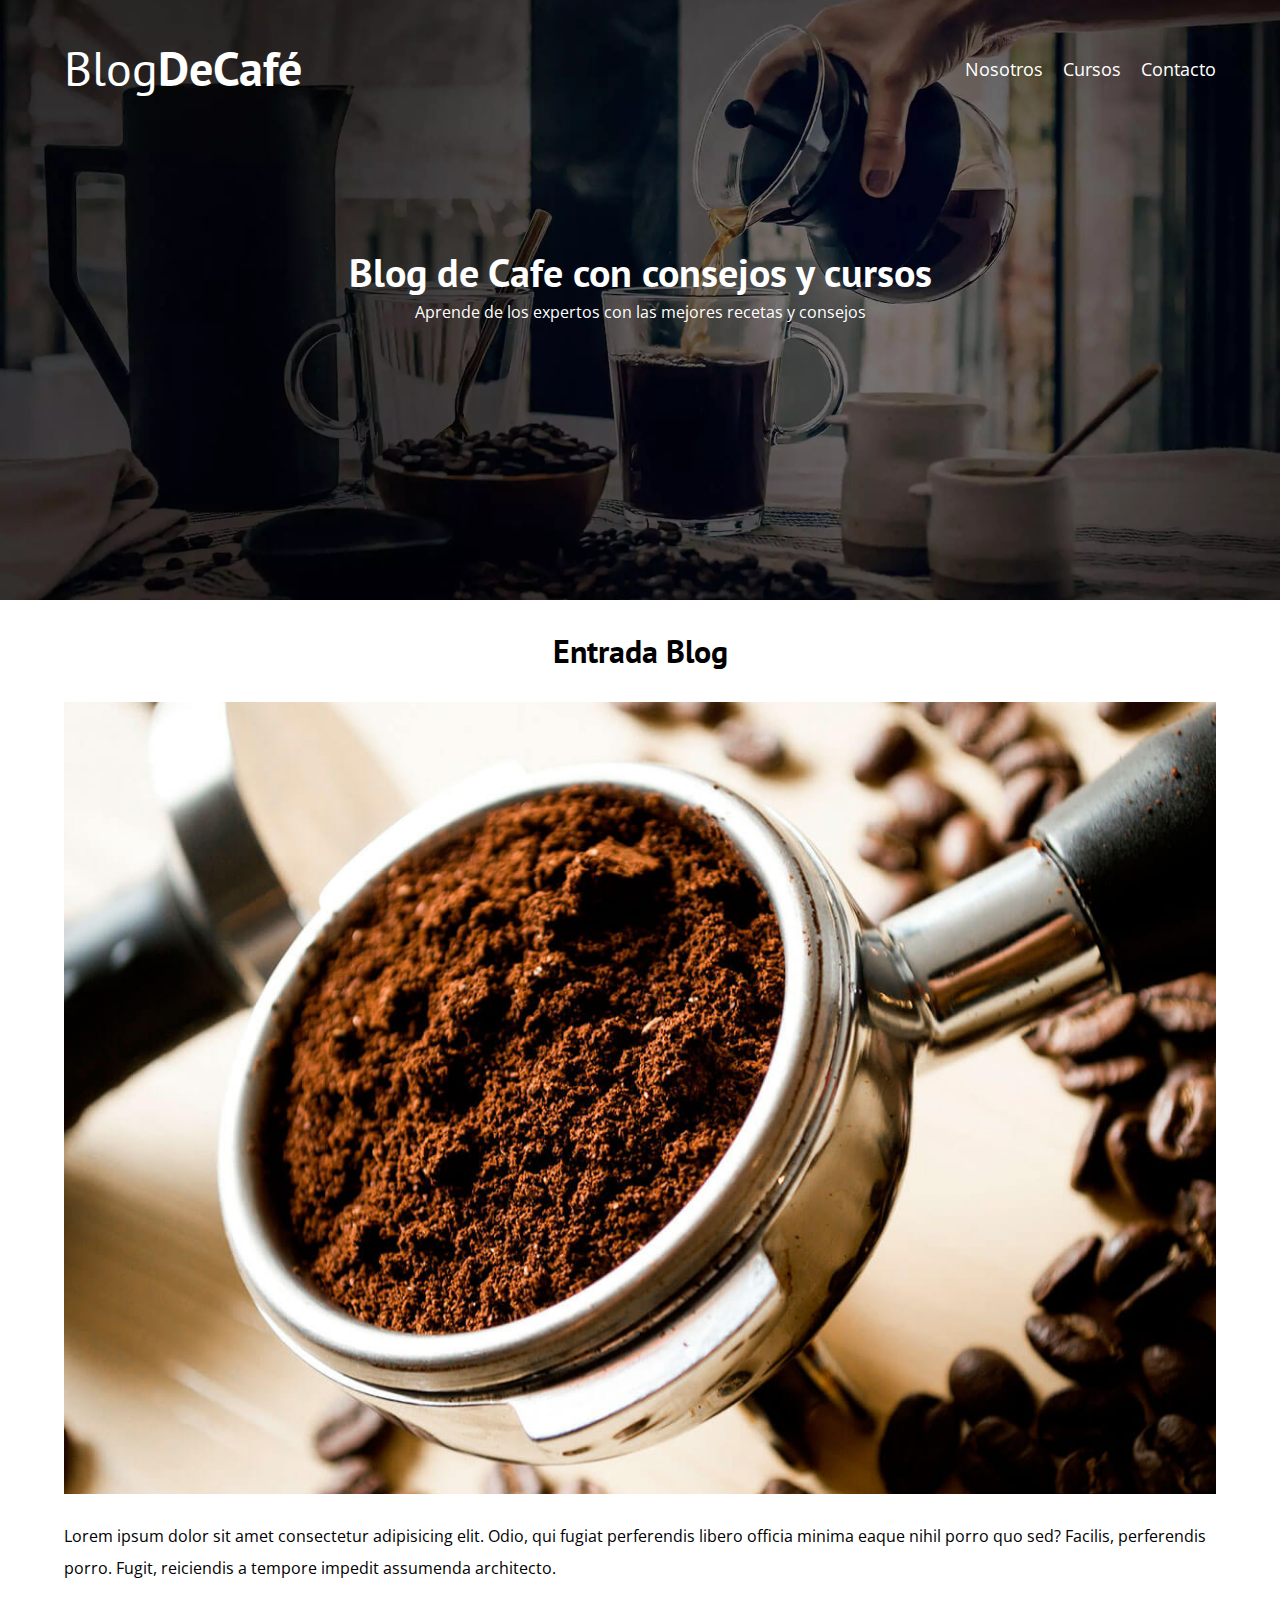
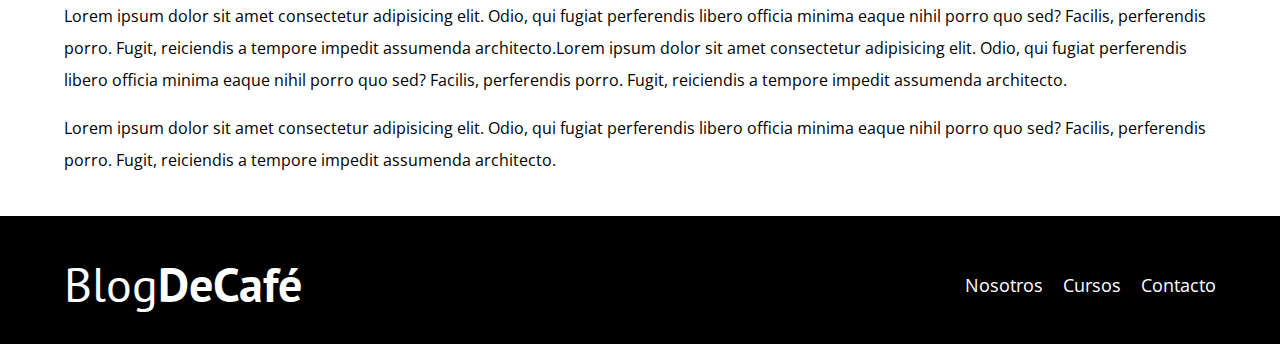
<file: Proyecto03/entrada.html>
<!DOCTYPE html>
<html lang="en">
<head>
    <meta charset="UTF-8">
    <meta http-equiv="X-UA-Compatible" content="IE=edge">
    <meta name="viewport" content="width=device-width, initial-scale=1.0">
    <link href="https://fonts.googleapis.com/css2?family=Open+Sans&family=PT+Sans:ital,wght@0,700;1,400&display=swap" rel="stylesheet">
    <link rel="stylesheet" href="css/normalize.css">
    <link rel="stylesheet" href="css/style.css">

    <title>Entrada</title>
</head>
<body>
    <header class="header ">
        <div class="contenedor">
            <div class="barra">
                <a class="logo" href="index.html">
                    <h1 class="logo__nombre no-margin centrar-texto">Blog<span class="logo__bond">DeCafé</span></h1>
                </a>
                <nav class="navegacion centrar-texto">
                    <a href="nosotros.html" class="navegacion__enlace">Nosotros</a>
                    <a href="cursos.html" class="navegacion__enlace">Cursos</a>
                    <a href="contacto.html" class="navegacion__enlace">Contacto</a>
                </nav>
            </div>
        </div>
        <div class="header__texto" >
            <h2 class="no-margin">Blog de Cafe con consejos y cursos</h1>
            <p class="no-margin">Aprende de los expertos con las mejores recetas y consejos</p>
        </div>
        
    </header>
    <main class="contenedor ">
        <h3 class="centrar-texto">Entrada Blog </h2>

        <img src="img/blog1.jpg" alt="">
        <p>Lorem ipsum dolor sit amet consectetur adipisicing elit. Odio, qui fugiat perferendis libero officia minima eaque nihil porro quo sed? Facilis, perferendis porro. Fugit, reiciendis a tempore impedit assumenda architecto.</p>
        <p>Lorem ipsum dolor sit amet consectetur adipisicing elit. Odio, qui fugiat perferendis libero officia minima eaque nihil porro quo sed? Facilis, perferendis porro. Fugit, reiciendis a tempore impedit assumenda architecto.Lorem ipsum dolor sit amet consectetur adipisicing elit. Odio, qui fugiat perferendis libero officia minima eaque nihil porro quo sed? Facilis, perferendis porro. Fugit, reiciendis a tempore impedit assumenda architecto.</p>
        <p>Lorem ipsum dolor sit amet consectetur adipisicing elit. Odio, qui fugiat perferendis libero officia minima eaque nihil porro quo sed? Facilis, perferendis porro. Fugit, reiciendis a tempore impedit assumenda architecto.</p>
        
    </main>
    <footer class="footer">
            <div class="contenedor">
                <div class="barra">
                    <a class="logo" href="index.html">
                        <h1 class="logo__nombre no-margin centrar-texto">Blog<span class="logo__bond">DeCafé</span></h1>
                    </a>
                    <nav class="navegacion centrar-texto">
                        <a href="nosotros.html" class="navegacion__enlace">Nosotros</a>
                        <a href="cursos.html" class="navegacion__enlace">Cursos</a>
                        <a href="contacto.html" class="navegacion__enlace">Contacto</a>
                    </nav>
                </div>
            </div>
    </footer>
    <script src="js/modernizr.js"></script>
</body>
</html>
</file>
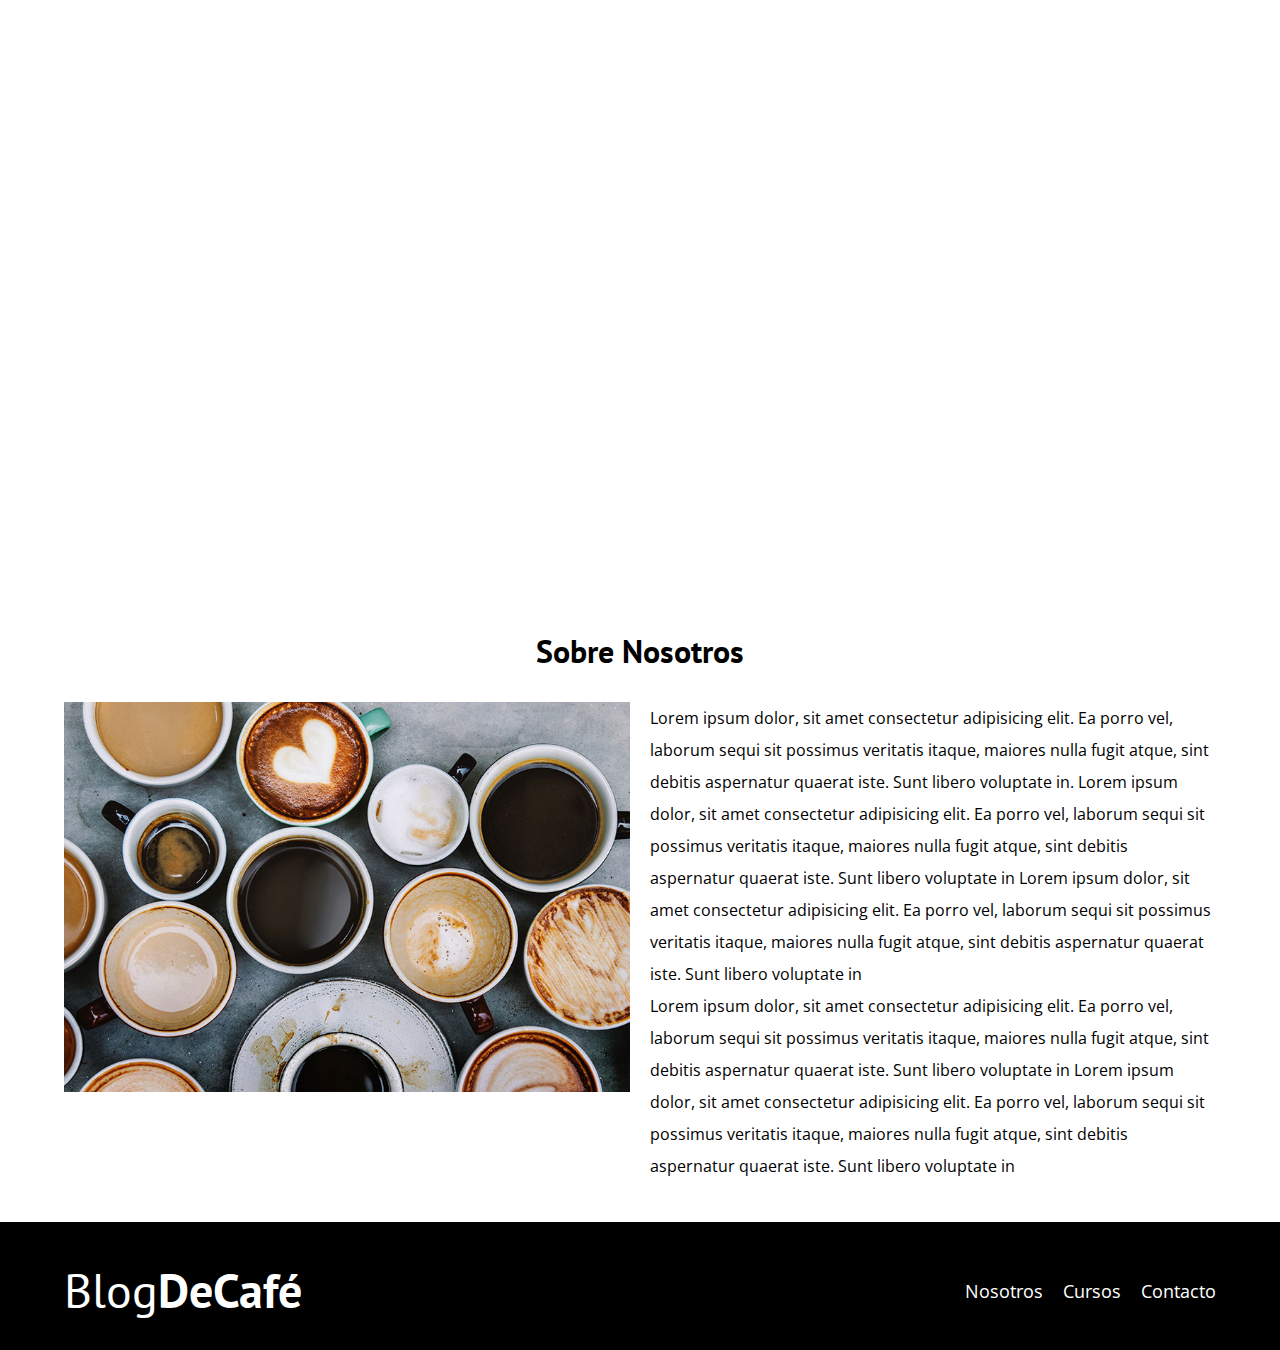
<file: Proyecto03/nosotros.html>
<!DOCTYPE html>
<html lang="en">
<head>
    <meta charset="UTF-8">
    <meta http-equiv="X-UA-Compatible" content="IE=edge">
    <meta name="viewport" content="width=device-width, initial-scale=1.0">
    <link href="https://fonts.googleapis.com/css2?family=Open+Sans&family=PT+Sans:ital,wght@0,700;1,400&display=swap" rel="stylesheet">
    <link rel="stylesheet" href="css/normalize.css">
    <link rel="stylesheet" href="css/style.css">

    <title>Nosotros</title>
</head>
<body>
    <header class="header ">
        <div class="contenedor">
            <div class="barra">
                <a class="logo" href="index.html">
                    <h1 class="logo__nombre no-margin centrar-texto">Blog<span class="logo__bond">DeCafé</span></h1>
                </a>
                <nav class="navegacion centrar-texto">
                    <a href="nosotros.html" class="navegacion__enlace">Nosotros</a>
                    <a href="cursos.html" class="navegacion__enlace">Cursos</a>
                    <a href="contacto.html" class="navegacion__enlace">Contacto</a>
                </nav>
            </div>
        </div>
        <div class="header__texto" >
            <h2 class="no-margin">Blog de Cafe con consejos y cursos</h1>
            <p class="no-margin">Aprende de los expertos con las mejores recetas y consejos</p>
        </div>
        
    </header>
    <main class="contenedor ">
        <h3 class="centrar-texto">Sobre Nosotros</h2>

        <div class="sobre-nosotros">
            <div class="sobre-nosotros__imagen">
                <img src="img/nosotros.jpg" alt="Imagen nosotros">
            </div>

            <div class="sobre-nosotros__texto">
                <p class="no-margin">Lorem ipsum dolor, sit amet consectetur adipisicing elit. Ea porro vel, laborum sequi sit possimus veritatis itaque, maiores nulla fugit atque, sint debitis aspernatur quaerat iste. Sunt libero voluptate in.
                    Lorem ipsum dolor, sit amet consectetur adipisicing elit. Ea porro vel, laborum sequi sit possimus veritatis itaque, maiores nulla fugit atque, sint debitis aspernatur quaerat iste. Sunt libero voluptate in
                    Lorem ipsum dolor, sit amet consectetur adipisicing elit. Ea porro vel, laborum sequi sit possimus veritatis itaque, maiores nulla fugit atque, sint debitis aspernatur quaerat iste. Sunt libero voluptate in
                </p>
                <p class="no-margin">
                    Lorem ipsum dolor, sit amet consectetur adipisicing elit. Ea porro vel, laborum sequi sit possimus veritatis itaque, maiores nulla fugit atque, sint debitis aspernatur quaerat iste. Sunt libero voluptate in
                    Lorem ipsum dolor, sit amet consectetur adipisicing elit. Ea porro vel, laborum sequi sit possimus veritatis itaque, maiores nulla fugit atque, sint debitis aspernatur quaerat iste. Sunt libero voluptate in
                </p>
            </div>

        </div>
        
    </main>
    <footer class="footer">
            <div class="contenedor">
                <div class="barra">
                    <a class="logo" href="index.html">
                        <h1 class="logo__nombre no-margin centrar-texto">Blog<span class="logo__bond">DeCafé</span></h1>
                    </a>
                    <nav class="navegacion centrar-texto">
                        <a href="nosotros.html" class="navegacion__enlace">Nosotros</a>
                        <a href="cursos.html" class="navegacion__enlace">Cursos</a>
                        <a href="contacto.html" class="navegacion__enlace">Contacto</a>
                    </nav>
                </div>
            </div>
    </footer>
    
</body>
</html>
</file>
<file: Proyecto01/css/styles.css>
:root{
    /*  */
    --blanco:#fff;
    --oscuro: #000;
    --primario: #ffc107;
    --secundario: #0097a7;
    --gris: #757575; 
    --grisClaro:#dfe9f3;   
}
/* Globales */
html{
    font-size: 62.5%;
    box-sizing: border-box;/*Hack para box model*/
}
*,*:before, *::after{
    box-sizing: inherit;
}
body{
    font-size: 16px;/* 1 rem = a 10px */ 
    font-family: 'Krub', sans-serif;
    background-image: linear-gradient(to top,var(--grisClaro)  0%, var(--blanco)100%);
}

.contenedor{
    max-width: 120rem;
    margin: 0 auto;
}
.boton{
    background-color: var(--secundario);
    color: var(--blanco);
    padding: 1rem 3rem ;
    margin-top: 1rem;
    font-size: 2rem;
    text-decoration: none;
    text-transform: uppercase;
    font-weight: 70rem;
    border-radius: .5rem;
    width: 90%;
    text-align: center;
    border: none;
}
@media (min-width:480px ) {
    .boton{
        width: auto;
    }
}
.boton:hover{
    cursor: pointer;
}
.sombra{
    -webkit-box-shadow: 0px 5px 15px 0px rgba(112,112,112,0.54);
    -moz-box-shadow: 0px 5px 15px 0px rgba(112,112,112,0.54);
    box-shadow: 0px 5px 15px 0px rgba(112,112,112,0.54);
    background-color: var(--blanco);
    padding: 2rem;
    border-radius: 1rem;
    
}
/* Tipografia */
h1{
    font-size: 3.8rem;
}
h2{
    font-size: 2.8rem;
}
h3{
    font-size: 1.8rem;
}

h1, h2,h3{
    text-align: center;
}
/* Titulos */
.titulo span{
    font-size: 2rem;
}
/*Utilidades*/
.w-sm-100{
    width: 100%;
}
@media (min-width:768px ) {
    .w-sm-100{
        width: auto;
    }
}
.flex{
    display: flex;
}
.alinear-derecha{
    justify-content: flex-end;
}
/* Navegacion Principal  */
.nav-bg{
    background-color: var(--secundario);

}
.navegacion-principal {
    display: flex;
    flex-direction: column;
    
}

@media (min-width:768px ) {
    .navegacion-principal {
        flex-direction: row;
        justify-content: space-between;       
    }
}

.navegacion-principal a{
    color: var(--blanco) ;
    text-align: center;
    text-decoration: none; 
    font-size: 2rem;
    font-weight: 700; 
    padding: 1rem;  
}
.navegacion-principal a:hover{
    background-color: var(--primario);
    color: var(--oscuro);
}
.hero{
    background-image: url(../imges/hero.jpg);/*Agregar imagen con css*/
    background-repeat: no-repeat;/*no repetir la imagen*/
    background-size: cover;/*Ocupar todo el espacio que tiene disponible la imagen*/
    height: 45rem;
    position: relative;
    margin-bottom: 2rem;
}
.contenido-hero{
    position: absolute;
    background-color: rgb(0,0,0,.6 );
    background-color: rgb(0 0 0 / 70%);
    width: 100%;
    height: 100%;
    text-align: center;
    
    
    display: flex;
    flex-direction: column;
    align-items: center;
    justify-content: center;
}

.contenido-hero h2,
.contenido-hero p{
    color: var(--blanco);
}
/*Sericios*/
@media (min-width: 768px) {
    .servicios{
        display: grid;
        grid-template-columns: repeat(3, 1fr);/*1fr =33.3%*/
        column-gap: 1rem;
    }
}
.servicio{
    display: flex;
    flex-direction: column;
    align-items: center;
}
.servicio h3{
    color: var(--secundario);
    font-weight: normal;

}
.servicio p{
    line-height: 2;
    text-align: center;
}
.servicio .iconos{
    height: 15rem;
    width: 15rem;
    background-color: var(--primario);
    border-radius: 50%;

    display: flex;
    align-items: center;
    justify-content: space-evenly;

}
/*Contacto*/
.formulario{
    background-color: var(--gris);
    width: min(60rem, 100%);/*Utilizar el valor mas pequeño*/
    margin: 0 auto;/*Centrar */
    padding: 2rem;
    border-radius: 2rem;
    
}
.formulario fieldset{
    border: none;
}
.formulario legend{
    color: var(--primario);
    font-size: 1.8rem;
    text-transform: uppercase;
    font-weight: 700;
    text-align: center;
    margin-bottom: 2rem;
}
.contenedor-campos{

}
.campo{
    margin-bottom: 1rem;
}
.campo label{
    color: var(--blanco);
    font-weight: bold;
    margin-bottom: .5rem;
    display: block;

}

.input-text{
    width: 100%;
    border: none;
    padding: 1.5rem;
    border-radius: .5rem;
}
</file>
<file: Proyecto03/css/style.css>
:root{
    --fuenteHeading: 'PT Sans', sans-serif;
    --fuenteParrafos: 'Open Sans', sans-serif;

    --primario: #784d3c;
    --blanco: #fff;
    --negro: #000;
    --claro: #e1e1e1;
}
html {
    box-sizing: border-box;
    font-size: 62.5%; /* 1 rem = 10px */    
}
*, *:before, *:after {
    box-sizing: inherit;
}
body {
    font-family: var(--fuenteParrafos);
    font-size: 1.6rem;
    line-height: 2;
}

/** Globales **/
.contenedor {
    width: min(90%, 120rem);
    margin: 0 auto;
}
a {
    text-decoration: none;
}
h1, h2, h3, h4 {
    font-family: var(--fuenteHeading);
    line-height: 1.2;
}
h1 {
    font-size: 4.8rem;
}
h2 {
    font-size: 4rem;
}
h3 {
    font-size: 3.2rem;
}
h4 {
    font-size: 2.8rem;
}
img {
    max-width: 100%;
}
/** Utilidades **/
.no-margin {
    margin: 0;
}
.no-padding {
    padding: 0;
}
.centrar-texto {
    text-align: center;
}

/* Header*/
.webp .header{
    background-image: url(../img/banner.webp);
}
.no-webp .header{
    background-image: url(../img/banner.jpg);
}

.header{
    height: 60rem;
    background-size: cover;
    background-repeat: no-repeat;
    background-position: center center;
}
.header__texto{
    text-align: center;
    color: var(--blanco);
    margin-top: 5rem;

}
@media (min-width: 768px) {
    .header__texto{
        margin-top: 15rem;
    }
}
.barra{
    padding-top: 4rem;
}
@media (min-width: 768px) {
    .barra{
        display: flex;
        justify-content: space-between;
        align-items: center;
    }
}
.logo{
    color: var(--blanco);
}
.logo__nombre{
    font-weight: 400;
}
.logo__bond{
    font-weight: 700;
}

@media (min-width: 768px) {
    .navegacion{
        display: flex;
        gap: 2rem;

    }
}

.navegacion__enlace{
    display: block;
    text-align: center;
    color: var(--blanco);
    font-size: 1.8rem;
}
/* Contenido Principal */

@media (min-width: 768px) {
    .contenido-principal{
        display: grid;
        grid-template-columns: 2fr 1fr;
        column-gap: 4rem;
    }
}
.entrada{
    border-bottom: 1px solid var(--claro);
    margin-bottom: 2rem;
}
.entrada:last-of-type{/*Quitar el borde al ultimo articulo*/
    border: none;
    margin-bottom: 0;
}
.boton{
    display: block;
    font-family: var(--fuenteHeading);
    color: var(--blanco);
    text-align: center; 
    padding: 1rem 3rem;
    font-size: 1.8rem;
    text-transform: uppercase;
    font-weight: 700;
    margin-bottom: 2rem;
    border: none;
}
@media (min-width: 768px) {
    .boton{
        display: inline-block;
    }
}
.boton:hover{
    cursor: pointer;
}
.boton--primario{
    background-color: var(--negro);
}
/* Sidevar*/
.boton--secundario{
    background-color: var(--primario);
}
.cursos{
    list-style: none;
}
.widget-curso {
    border-bottom: 1px solid var(--gris);
    margin-bottom: 2rem;
}
.widget-curso:last-of-type {
    border: none;
    margin-bottom: 0;
}
.widget-curso__label,
.curso__label {
    font-family: var(--fuenteHeading);
    font-weight: bold;
}
.widget-curso__info, 
.curso__info {
    font-weight: normal;
}
.widget-curso__label,
.widget-curso__info {
    font-size: 2rem;
}
/*Footer*/
.footer{
    background-color: var(--negro);
    padding-bottom: 3rem ;
    margin-top: 4rem;
}
span{
    font-size: normal;
}
/* sobre Nosotros */
@media (min-width: 768px) {
    .sobre-nosotros{
        display: flex;
        gap: 2rem;
    }
    .sobre-nosotros__imagen,
    .sobre-nosotros__texto{
        flex-basis: 50%;
    }
}
/* Cursos */
.curso{
    padding: 3rem 0;
    border-bottom: 1px solid var(--claro);
}
@media (min-width: 768px) {
    .curso{
        display: grid;
        grid-template-columns: 1fr 2fr;
        column-gap: 2rem;
    }
}
.curso:last-of-type{
    border: none;
}
/*Contacto*/
.contacto-bg{
    background-image: url(../img/contacto.jpg);
    height: 40rem;
    background-size: cover;
    background-repeat: no-repeat;
}
.formulario{
    background-color: var(--blanco);
    margin: -5rem auto 0 auto;
    width: 95%;
    padding: 5rem;
}
.campo{
    display: flex;
    margin-bottom: 2rem;
    text-align: right;

}
.campo__label{
    flex: 0 0 9rem;
    padding-right: 2rem;

}
.campo__field{
    flex: 1;
    border: 1px solid var(--claro);
}
.campo__field--textarea{
    height: 20rem;
}
</file>
<file: Proyecto02/css/estyle.css>
:root{
    --primary: #146885;
    --primario-oscuro: #123e53;
    --secundario: #20dad8;
    --secundario-oscuro:#1da4bf;
    --blanco: #fff;
    --oscuro: #121a2b;

    --fuente-principal:'Staatliches', cursive;
}

html{
    box-sizing: border-box;/*Hack para box model*/
    font-size: 62.5%;
}

*,*:before, *::after{
    box-sizing: inherit;
}

/*Globales*/
body{
    background-color: var(--primary);
    font-size: 1.6rem;
    line-height: 1.5r;/*Interlineado*/
}
p{
    font-size: 1.8rem;
    font-family: Arial, Helvetica, sans-serif;
    color: var(--blanco);
}
a{text-decoration: none;}

img{
    width: 100%;
}

.contenedor{
    max-width: 120rem;
    margin: 0 auto;
}
h1, h2, h3{
    text-align: center;
    color: var(--secundario);
    font-family: var(--fuente-principal);
}
h1{font-size: 4rem;}
h2{font-size: 3.2rem;}
h3{font-size: 2.4rem;}

/** Header **/
.header{
   display: flex;
   justify-content: center;
}
.header__logo{
    margin-top: 3rem 0 ;
}

/* Footer */
.footer{
    background-color: var(--primario-oscuro);
    padding: 1rem 0;
    margin-top: 2rem;
}
.footer__texto{
    text-align: center;
    text-transform: uppercase;
    font-family: var(--fuente-principal);
    font-size: 2rem;
}
/* Navegacion */
.navegacion{
    background-color: var(--primario-oscuro);
    padding: 1rem;
    display: flex;
    justify-content: center;
    gap: 2rem; /*Separar dos elementos  VERSION NUEVA*/ 
}
.navegacion__enlace{
    color: var(--blanco);
    font-family: var(--fuente-principal);
    font-size: 3rem;   
    /* margin-right: 2rem; */
}
/* .navegacion__enlace:last-of-type{
    margin-right: 0;
} */
.navegacion__enlace:hover,
.navegacion__enlace--activo{
    color: var(--secundario);
}
/** grid*/
.grid{
    display: grid;
    grid-template-columns: 1fr 1fr;
    gap: 2rem;/* seria lo mismo que: column-gap: 2rem;    row-gap: 2rem; */
}
@media (min-width:768px ) {
    .grid{
        grid-template-columns: repeat(3, 1fr);
    }
}

/*Productos*/
.producto{
    background-color: var(--primario-oscuro);
    padding: 1rem;
}
.producto__nombre{
    font-size: 4rem;
}
.producto__precio{
    color: var(--secundario);
    font-size: 2.8rem;  
}
.producto__nombre,
.producto__precio{
    font-family: var(--fuente-principal);
    margin: 1rem;
    text-align: center;
    line-height: 1.2;
}

/*Greaficos*/
.grafico{
    min-height: 30rem;
    background-repeat: no-repeat;
    background-size: cover;
    grid-column: 1/3;

}
.grafico--camisas{
    grid-row: 2/3;
    background-image: url(../img/grafico1.jpg);
}
.grafico--node{
    background-image: url(../img/grafico2.jpg);
    grid-row: 8/9;
}
@media (min-width: 768px) {
    .grafico--node{
        grid-row: 5/6;
        grid-column: 2/4;
    }
}
/* *Nosotros * */
.nosotros{
    display: grid;
    grid-template-rows: repeat(2, auto);
}
@media (min-width: 768px) {
    .nosotros{
        grid-template-columns: 1fr 1fr;
        column-gap: 2rem;  
    }
}
.nosotros__imagen{
    grid-row: 1/2;
}
@media (min-width: 768px) {
    .nosotros__imagen{
        grid-column: 2/3;
    }
}
/** Bloques**/

.bloques{
    display: grid;
    grid-template-columns: repeat(2, auto);
    gap: 2rem;
}
@media (min-width: 768px) {
    .bloques{
        grid-template-columns: repeat(4, auto);
    }
}
.bloque{
    text-align: center;
}
.bloque__titulo{
    margin: 0;
}
/**Pagina del producto**/
@media (min-width: 768px) {
    .camisa{
        display: grid;
        grid-template-columns:  repeat(2, auto);
        column-gap: 2rem;
    }
}
.formulario{
    display: grid;
    grid-template-columns: repeat(2, auto);
    gap: 2rem;
}
.formulario__campo{
    border: 1rem solid var(--primario-oscuro);
    background-color: var(--primary);
    color: var(--blanco);
    font-size: 2re;
    font-weight: bold;
    font-family: Arial, Helvetica, sans-serif;
    padding: 1rem;
    appearance: none;
}
.formulario__submit{
    background-color: var(--secundario);
    border: none;
    font-family: var(--fuente-principal);
    padding: 2rem;
    transition: background-color .3s ease; 
    grid-column: 1/3;
}
.formulario__submit:hover{
    cursor: pointer;
    background-color: var(--secundario-oscuro);
}
</file>
